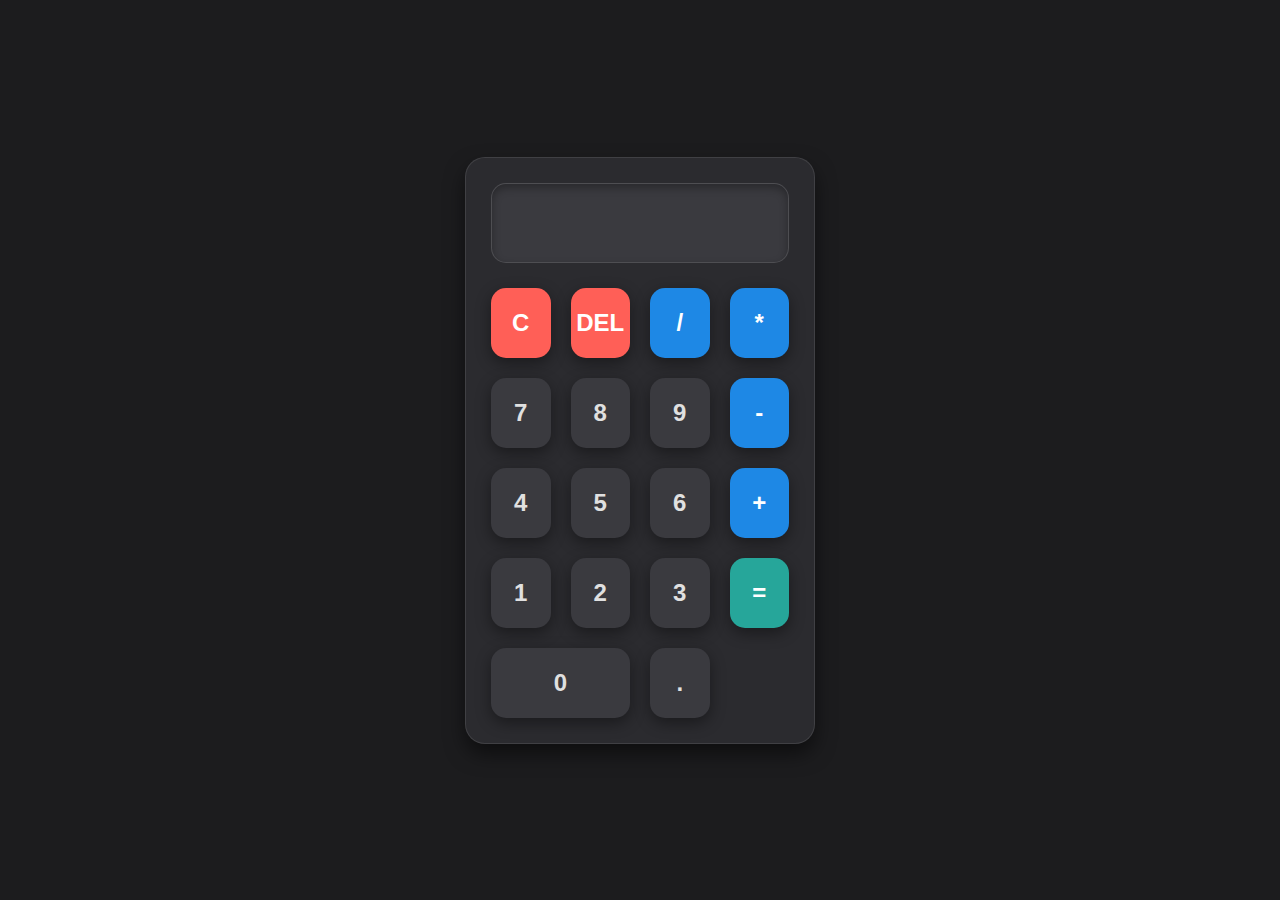
<file: index.html>
<!DOCTYPE html>
<html lang="en">
<head>
    <meta charset="UTF-8">
    <meta name="viewport" content="width=device-width, initial-scale=1.0">
    <title>Calculator</title>
    <link rel="stylesheet" href="style.css">
</head>
<body>

    <div class="calculator">
        <input type="text" id="display" disabled>
        <div class="buttons">
            <button onclick="clearDisplay()">C</button>
            <button onclick="deleteLast()">DEL</button>
            <button onclick="appendToDisplay('/')">/</button>
            <button onclick="appendToDisplay('*')">*</button>
            
            <button onclick="appendToDisplay('7')">7</button>
            <button onclick="appendToDisplay('8')">8</button>
            <button onclick="appendToDisplay('9')">9</button>
            <button onclick="appendToDisplay('-')">-</button>
            
            <button onclick="appendToDisplay('4')">4</button>
            <button onclick="appendToDisplay('5')">5</button>
            <button onclick="appendToDisplay('6')">6</button>
            <button onclick="appendToDisplay('+')">+</button>
            
            <button onclick="appendToDisplay('1')">1</button>
            <button onclick="appendToDisplay('2')">2</button>
            <button onclick="appendToDisplay('3')">3</button>
            <button onclick="calculate()">=</button>
            
            <button onclick="appendToDisplay('0')" class="zero">0</button>
            <button onclick="appendToDisplay('.')">.</button>
        </div>
    </div>

    <script src="script.js"></script>
</body>
</html>
</file>
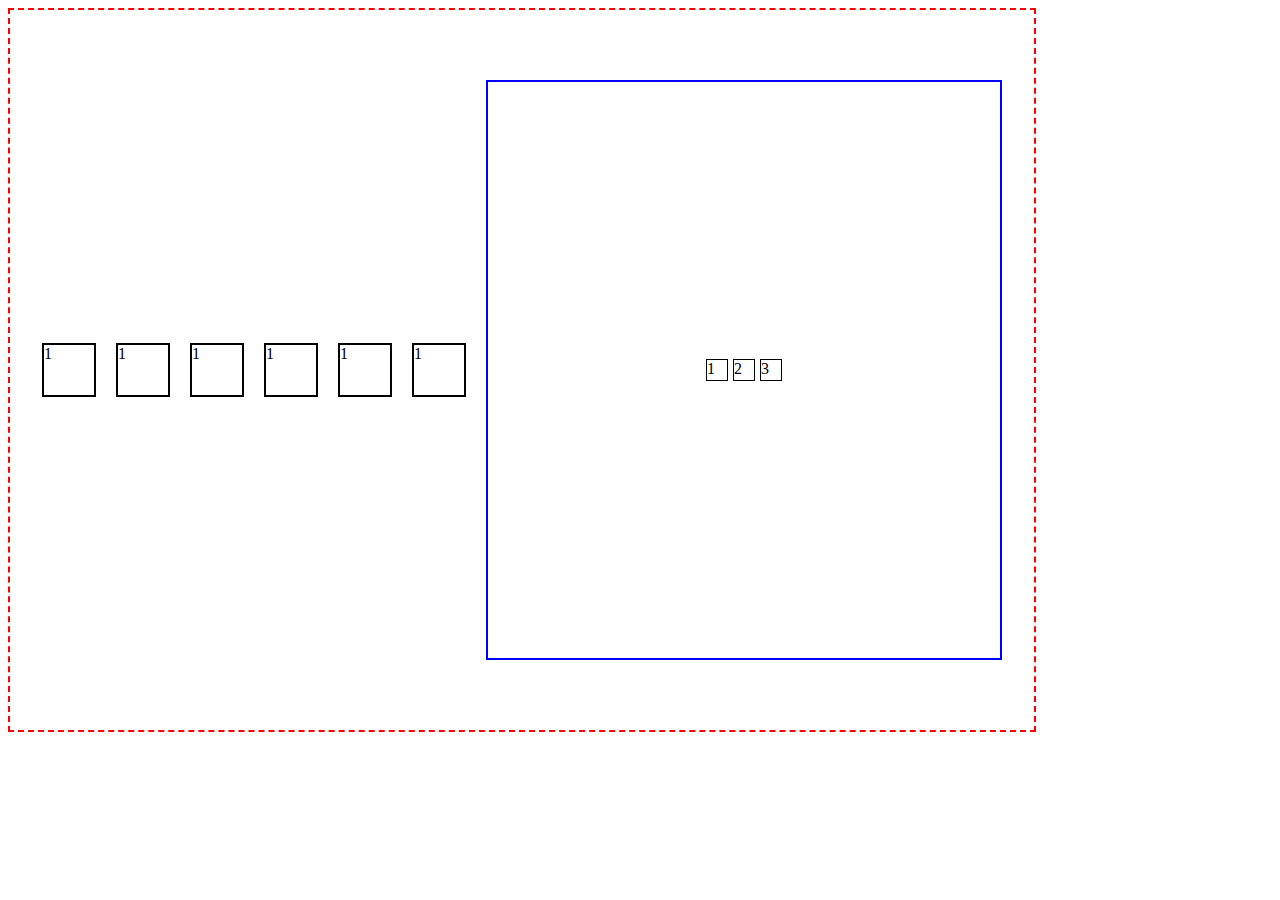
<file: flex.html>
<!DOCTYPE html>
<html lang="en">
<head>
    <meta charset="UTF-8">
    <meta name="viewport" content="width=device-width, initial-scale=1.0">
    <title>flex</title>
    <style>
        .con{
            border: 2px dashed red;
            height: 80vh;
            width: 80vw;
            display: flex;
            flex-direction: row;
            justify-content: center;
            align-items: center;
            /* height: 80lvh; */
            /* margin-top: 100px; */
            /* align-content: center; */
            flex-wrap: wrap;
            /* margin: 20px; */
            gap: 20px;
            /* flex-direction: column; */
        }
        .check{
            height: 50px;
            width: 50px;
            border: 2px solid black;
        }
        .no{
            height: 90px;
            width: 90px;
            border: 2px solid blue;
            /* height: 80vb; */
            display: flex;
            flex-direction: row;
            justify-content: center;
            align-items: center;
            gap: 5px;
            height: 80%;
            width: 50%;
        }
        .in{
            height: 20px;
            width: 20px;
            border: 1px solid black;
        }
    </style>
</head>
<body>
<div class="con">
    <div class="check">1</div>
    <div class="check">1</div>
    <div class="check">1</div>
    <div class="check">1</div>
    <div class="check">1</div>
    <div class="check">1</div>
    <div class="no">
        <div class="in">1</div>
        <div class="in">2</div>
        <div class="in">3</div>
    </div>
    
</div>
    
</body>
</html>
</file>
<file: style.css>
/* Global Reset */
* {
    margin: 0;
    padding: 0;
    box-sizing: border-box;
}

body {
    display: flex;
    justify-content: center;
    align-items: center;
    height: 100vh;
    background-color: #1c1c1e;
    font-family: 'Poppins', sans-serif;
}

/* Calculator Container */
.calculator {
    width: 350px;
    background-color: #2b2b2f;
    padding: 25px;
    border-radius: 20px;
    box-shadow: 0 10px 20px rgba(0, 0, 0, 0.5);
    transition: all 0.3s ease;
    border: 1px solid rgba(255, 255, 255, 0.1);
}

.calculator:hover {
    box-shadow: 0 15px 30px rgba(0, 0, 0, 0.7);
}

/* Display Style */
#display {
    width: 100%;
    height: 80px;
    font-size: 36px;
    text-align: right;
    padding: 15px;
    margin-bottom: 25px;
    border: none;
    background-color: #3a3a3f;
    border-radius: 15px;
    color: #f0f0f0;
    font-weight: bold;
    box-shadow: inset 0 4px 8px rgba(0, 0, 0, 0.3);
    border: 1px solid rgba(255, 255, 255, 0.1);
}

/* Button Grid */
.buttons {
    display: grid;
    grid-template-columns: repeat(4, 1fr);
    grid-gap: 20px;
}

/* Button Styles */
button {
    width: 100%;
    height: 70px;
    font-size: 24px;
    background-color: #3a3a3f;
    border: none;
    border-radius: 15px;
    cursor: pointer;
    font-weight: bold;
    color: #e0e0e0;
    box-shadow: 0 5px 15px rgba(0, 0, 0, 0.4);
    transition: all 0.3s ease;
    position: relative;
    overflow: hidden;
}

/* Hover and Active Effects */
button:hover {
    background-color: #4a4a50;
    color: #ffffff;
    box-shadow: 0 8px 20px rgba(0, 0, 0, 0.6), 0 0 15px rgba(255, 255, 255, 0.2);
}

button:active {
    background-color: #57575f;
    box-shadow: inset 0 5px 15px rgba(0, 0, 0, 0.6);
}

/* Glowing Effect on Hover */
button::before {
    content: "";
    position: absolute;
    top: 50%;
    left: 50%;
    width: 300%;
    height: 300%;
    background: radial-gradient(circle, rgba(255, 255, 255, 0.15), transparent 60%);
    transition: all 0.6s ease;
    transform: translate(-50%, -50%) scale(0);
    pointer-events: none;
    border-radius: 50%;
}

button:hover::before {
    transform: translate(-50%, -50%) scale(1);
}

/* Clear and Delete Buttons */
button:nth-child(1),
button:nth-child(2) {
    background-color: #ff5f57;
    color: white;
}

button:nth-child(1):hover,
button:nth-child(2):hover {
    background-color: #ff3b30;
    box-shadow: 0 8px 20px rgba(255, 0, 0, 0.3), 0 0 15px rgba(255, 0, 0, 0.4);
}

button:nth-child(1):active,
button:nth-child(2):active {
    background-color: #d32f2f;
}

/* Operator Buttons */
button:nth-child(3),
button:nth-child(4),
button:nth-child(8),
button:nth-child(12) {
    background-color: #1e88e5;
    color: white;
}

button:nth-child(3):hover,
button:nth-child(4):hover,
button:nth-child(8):hover,
button:nth-child(12):hover {
    background-color: #1565c0;
    box-shadow: 0 8px 20px rgba(30, 136, 229, 0.3), 0 0 15px rgba(30, 136, 229, 0.4);
}

button:nth-child(3):active,
button:nth-child(4):active,
button:nth-child(8):active,
button:nth-child(12):active {
    background-color: #0d47a1;
}

/* Equal Button */
button:nth-child(16) {
    background-color: #26a69a;
    color: white;
}

button:nth-child(16):hover {
    background-color: #00897b;
    box-shadow: 0 8px 20px rgba(38, 166, 154, 0.3), 0 0 15px rgba(38, 166, 154, 0.4);
}

button:nth-child(16):active {
    background-color: #00695c;
}

/* Zero Button spans two columns */
button.zero {
    grid-column: span 2;
}

/* Responsive Design */
@media (max-width: 400px) {
    .calculator {
        width: 90%;
    }

    #display {
        font-size: 28px;
    }

    button {
        height: 60px;
        font-size: 20px;
    }
}
</file>
